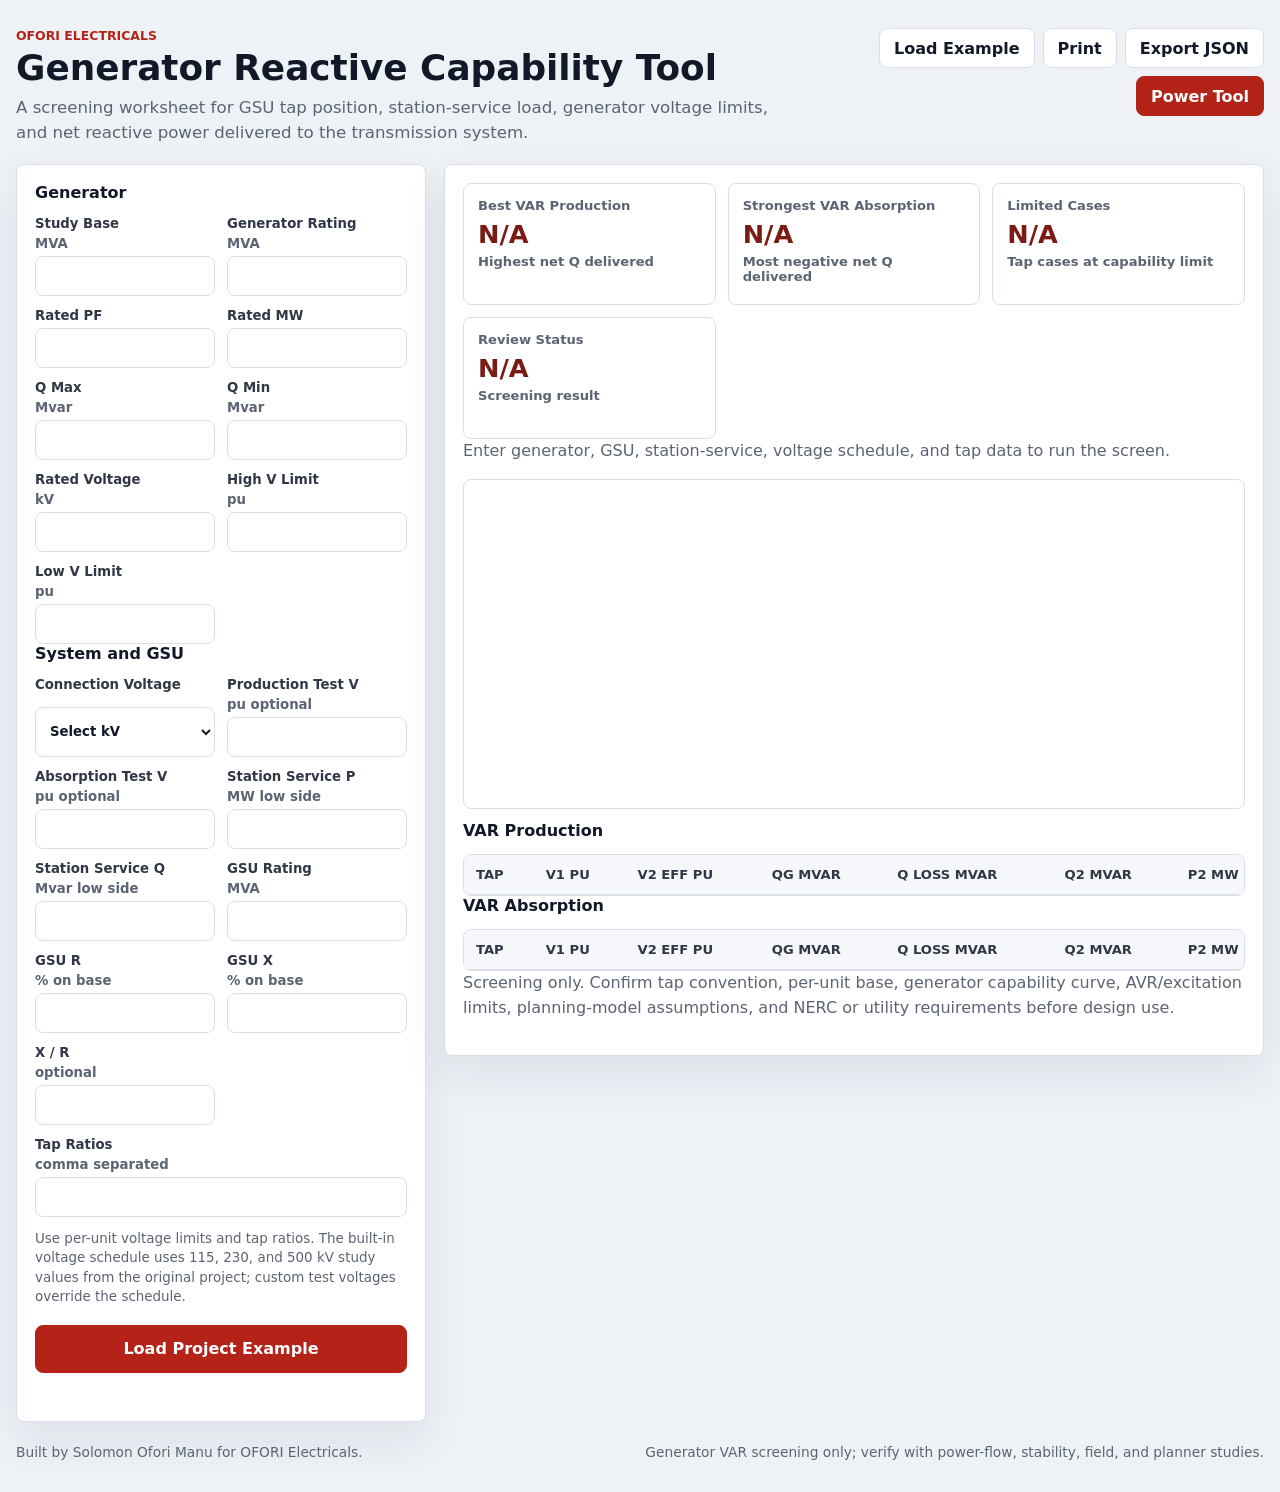
<file: generator-reactive.html>
<!doctype html>
<html lang="en">
<head>
  <meta charset="utf-8">
  <meta name="viewport" content="width=device-width, initial-scale=1">
  <meta name="description" content="Generator reactive capability screening tool for GSU tap settings, station-service load, and net VAR delivery.">
  <title>OFORI Generator VAR Tool</title>
  <link rel="stylesheet" href="assets/css/styles.css">
</head>
<body>
  <header class="app-header">
    <div>
      <p class="eyebrow">OFORI Electricals</p>
      <h1>Generator Reactive Capability Tool</h1>
      <p class="lede">A screening worksheet for GSU tap position, station-service load, generator voltage limits, and net reactive power delivered to the transmission system.</p>
    </div>
    <nav class="header-actions" aria-label="Primary actions">
      <button class="icon-button" id="load-example" type="button">Load Example</button>
      <button class="icon-button" id="print-report" type="button">Print</button>
      <button class="icon-button" id="export-json" type="button">Export JSON</button>
      <a class="button-link" href="index.html">Power Tool</a>
    </nav>
  </header>

  <main class="app-shell">
    <aside class="input-panel" aria-label="Generator capability inputs">
      <section class="input-section active">
        <h2>Generator</h2>
        <div class="field-grid">
          <label>Study Base <span>MVA</span><input id="base-mva" type="number" min="1" step="1"></label>
          <label>Generator Rating <span>MVA</span><input id="generator-mva" type="number" min="0" step="0.1"></label>
          <label>Rated PF<input id="rated-pf" type="number" min="0.01" max="1" step="0.01"></label>
          <label>Rated MW<input id="mw-rated" type="number" min="0" step="0.1"></label>
          <label>Q Max <span>Mvar</span><input id="q-max" type="number" step="0.1"></label>
          <label>Q Min <span>Mvar</span><input id="q-min" type="number" step="0.1"></label>
          <label>Rated Voltage <span>kV</span><input id="v-rated-kv" type="number" min="0" step="0.1"></label>
          <label>High V Limit <span>pu</span><input id="v-hi" type="number" min="0" step="0.001"></label>
          <label>Low V Limit <span>pu</span><input id="v-lo" type="number" min="0" step="0.001"></label>
        </div>
      </section>

      <section class="input-section active">
        <h2>System and GSU</h2>
        <div class="field-grid">
          <label>Connection Voltage
            <select id="connection-kv">
              <option value="">Select kV</option>
              <option value="115">115 kV</option>
              <option value="230">230 kV</option>
              <option value="500">500 kV</option>
            </select>
          </label>
          <label>Production Test V <span>pu optional</span><input id="test-voltage-production" type="number" min="0" step="0.001"></label>
          <label>Absorption Test V <span>pu optional</span><input id="test-voltage-absorption" type="number" min="0" step="0.001"></label>
          <label>Station Service P <span>MW low side</span><input id="pss-l" type="number" min="0" step="0.1"></label>
          <label>Station Service Q <span>Mvar low side</span><input id="qss-l" type="number" min="0" step="0.1"></label>
          <label>GSU Rating <span>MVA</span><input id="gsu-mva" type="number" min="0" step="0.1"></label>
          <label>GSU R <span>% on base</span><input id="percent-r" type="number" min="0" step="0.001"></label>
          <label>GSU X <span>% on base</span><input id="percent-x" type="number" min="0" step="0.001"></label>
          <label>X / R <span>optional</span><input id="x-over-r" type="number" min="0" step="0.1"></label>
        </div>
        <label class="full-field">Tap Ratios <span>comma separated</span><input id="taps" type="text"></label>
        <p class="input-note">Use per-unit voltage limits and tap ratios. The built-in voltage schedule uses 115, 230, and 500 kV study values from the original project; custom test voltages override the schedule.</p>
        <button class="primary-action" type="button" onclick="document.getElementById('load-example').click()">Load Project Example</button>
        <p class="error-message" id="error-message"></p>
      </section>
    </aside>

    <section class="results-panel">
      <div class="tab-panel active">
        <div class="metric-grid">
          <article>
            <span>Best VAR Production</span>
            <strong id="best-production">N/A</strong>
            <small>Highest net Q delivered</small>
          </article>
          <article>
            <span>Strongest VAR Absorption</span>
            <strong id="best-absorption">N/A</strong>
            <small>Most negative net Q delivered</small>
          </article>
          <article>
            <span>Limited Cases</span>
            <strong id="limited-cases">N/A</strong>
            <small>Tap cases at capability limit</small>
          </article>
          <article>
            <span>Review Status</span>
            <strong id="review-status">N/A</strong>
            <small>Screening result</small>
          </article>
        </div>

        <p class="note" id="study-summary">Enter generator, GSU, station-service, voltage schedule, and tap data to run the screen.</p>

        <div class="chart-frame wide-chart">
          <canvas id="tap-chart" aria-label="Net Mvar delivered by tap"></canvas>
        </div>

        <h2>VAR Production</h2>
        <div class="table-wrap">
          <table>
            <thead>
              <tr>
                <th>Tap</th>
                <th>V1 pu</th>
                <th>V2 eff pu</th>
                <th>Qg Mvar</th>
                <th>Q loss Mvar</th>
                <th>Q2 Mvar</th>
                <th>P2 MW</th>
                <th>Status</th>
              </tr>
            </thead>
            <tbody id="production-rows"></tbody>
          </table>
        </div>

        <h2>VAR Absorption</h2>
        <div class="table-wrap">
          <table>
            <thead>
              <tr>
                <th>Tap</th>
                <th>V1 pu</th>
                <th>V2 eff pu</th>
                <th>Qg Mvar</th>
                <th>Q loss Mvar</th>
                <th>Q2 Mvar</th>
                <th>P2 MW</th>
                <th>Status</th>
              </tr>
            </thead>
            <tbody id="absorption-rows"></tbody>
          </table>
        </div>

        <p class="note">Screening only. Confirm tap convention, per-unit base, generator capability curve, AVR/excitation limits, planning-model assumptions, and NERC or utility requirements before design use.</p>
      </div>
    </section>
  </main>

  <footer class="app-footer">
    <span>Built by Solomon Ofori Manu for OFORI Electricals.</span>
    <span>Generator VAR screening only; verify with power-flow, stability, field, and planner studies.</span>
  </footer>

  <script type="module" src="assets/js/generator-app.js"></script>
</body>
</html>
</file>
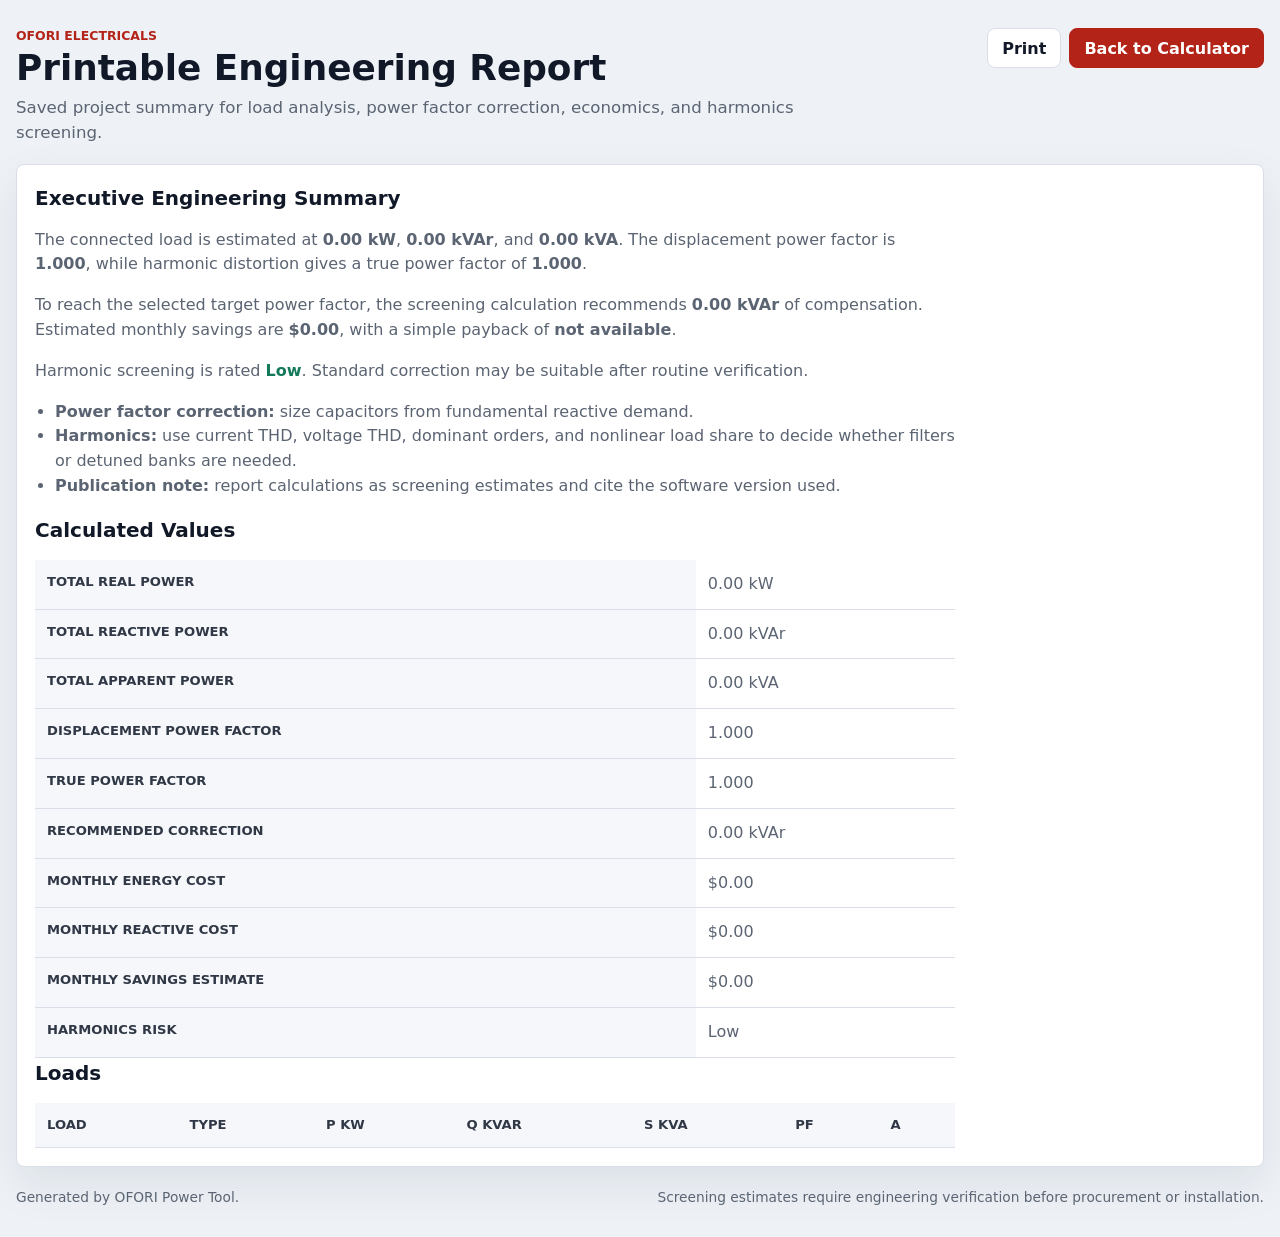
<file: powerbill.html>
<!doctype html>
<html lang="en">
<head>
  <meta charset="utf-8">
  <meta name="viewport" content="width=device-width, initial-scale=1">
  <title>OFORI Power Tool Report</title>
  <link rel="stylesheet" href="assets/css/styles.css">
</head>
<body>
  <header class="app-header">
    <div>
      <p class="eyebrow">OFORI Electricals</p>
      <h1>Printable Engineering Report</h1>
      <p class="lede">Saved project summary for load analysis, power factor correction, economics, and harmonics screening.</p>
    </div>
    <nav class="header-actions" aria-label="Report actions">
      <button class="icon-button" type="button" onclick="window.print()">Print</button>
      <a class="button-link" href="index.html">Back to Calculator</a>
    </nav>
  </header>

  <main class="app-shell">
    <section class="results-panel" style="grid-column: 1 / -1;">
      <section class="tab-panel active">
        <div id="report-root" class="report-copy"></div>
      </section>
    </section>
  </main>

  <footer class="app-footer">
    <span>Generated by OFORI Power Tool.</span>
    <span>Screening estimates require engineering verification before procurement or installation.</span>
  </footer>

  <script type="module">
    import { calculateAnalysis } from "./assets/js/power-model.js";
    import { loadState } from "./assets/js/storage.js";
    import { createExecutiveSummary, formatCurrency, formatNumber } from "./assets/js/reporting.js";

    const root = document.getElementById("report-root");
    const state = loadState();

    if (!state) {
      root.innerHTML = "<h2>No Saved Project</h2><p>Run the calculator first, then return to this report page.</p>";
    } else {
      const analysis = calculateAnalysis(state);
      root.innerHTML = `
        ${createExecutiveSummary(analysis)}
        <h2>Calculated Values</h2>
        <table>
          <tbody>
            <tr><th>Total real power</th><td>${formatNumber(analysis.totals.pKw)} kW</td></tr>
            <tr><th>Total reactive power</th><td>${formatNumber(analysis.totals.qKvar)} kVAr</td></tr>
            <tr><th>Total apparent power</th><td>${formatNumber(analysis.totals.sKva)} kVA</td></tr>
            <tr><th>Displacement power factor</th><td>${formatNumber(analysis.totals.displacementPf, 3)}</td></tr>
            <tr><th>True power factor</th><td>${formatNumber(analysis.harmonics.truePf, 3)}</td></tr>
            <tr><th>Recommended correction</th><td>${formatNumber(analysis.correction.qcNeeded)} kVAr</td></tr>
            <tr><th>Monthly energy cost</th><td>${formatCurrency(analysis.economics.energyCost)}</td></tr>
            <tr><th>Monthly reactive cost</th><td>${formatCurrency(analysis.economics.reactiveCost)}</td></tr>
            <tr><th>Monthly savings estimate</th><td>${formatCurrency(analysis.correction.monthlySavings)}</td></tr>
            <tr><th>Harmonics risk</th><td>${analysis.harmonics.risk.level}</td></tr>
          </tbody>
        </table>
        <h2>Loads</h2>
        <table>
          <thead><tr><th>Load</th><th>Type</th><th>P kW</th><th>Q kVAr</th><th>S kVA</th><th>PF</th><th>A</th></tr></thead>
          <tbody>
            ${analysis.loads.map((load) => `
              <tr>
                <td>${load.name}</td>
                <td>${load.type}</td>
                <td>${formatNumber(load.pKw)}</td>
                <td>${formatNumber(load.qKvar)}</td>
                <td>${formatNumber(load.sKva)}</td>
                <td>${formatNumber(load.pf, 3)}</td>
                <td>${formatNumber(load.currentA)}</td>
              </tr>
            `).join("")}
          </tbody>
        </table>
      `;
    }
  </script>
</body>
</html>
</file>
<file: assets/css/styles.css>
:root {
  color-scheme: light;
  --ink: #111827;
  --muted: #5b6472;
  --line: #d9dee8;
  --panel: #ffffff;
  --soft: #f5f7fb;
  --accent: #b42318;
  --accent-strong: #7a1b14;
  --accent-soft: #fff1ef;
  --green: #13795b;
  --amber: #a15c00;
  --blue: #245a9b;
  --shadow: 0 18px 45px rgba(17, 24, 39, 0.08);
  font-family: Inter, ui-sans-serif, system-ui, -apple-system, BlinkMacSystemFont, "Segoe UI", sans-serif;
}

* {
  box-sizing: border-box;
}

body {
  margin: 0;
  background: #eef2f7;
  color: var(--ink);
}

button,
input,
select {
  font: inherit;
}

.app-header,
.app-footer,
.app-shell {
  width: min(1440px, calc(100vw - 32px));
  margin-inline: auto;
}

.app-header {
  display: flex;
  justify-content: space-between;
  gap: 24px;
  align-items: flex-start;
  padding: 28px 0 18px;
}

.eyebrow {
  margin: 0 0 6px;
  color: var(--accent);
  font-weight: 800;
  text-transform: uppercase;
  font-size: 0.78rem;
}

h1,
h2,
p {
  margin-top: 0;
}

h1 {
  margin-bottom: 8px;
  font-size: clamp(1.45rem, 2.8vw, 2.35rem);
  line-height: 1.08;
}

h2 {
  margin-bottom: 14px;
  font-size: 1rem;
}

.lede {
  max-width: 850px;
  margin-bottom: 0;
  color: var(--muted);
  font-size: 1.04rem;
  line-height: 1.5;
}

.header-actions,
.section-heading,
.load-card-header,
.tabs,
.input-tabs {
  display: flex;
  align-items: center;
  gap: 8px;
}

.header-actions {
  flex-wrap: wrap;
  justify-content: flex-end;
}

.button-link,
.icon-button,
.small-button,
.primary-action,
.remove-load {
  border: 1px solid var(--line);
  border-radius: 8px;
  background: #fff;
  color: var(--ink);
  min-height: 40px;
  padding: 0 14px;
  cursor: pointer;
  text-decoration: none;
  display: inline-flex;
  align-items: center;
  justify-content: center;
  font-weight: 700;
}

.button-link,
.primary-action {
  background: var(--accent);
  border-color: var(--accent);
  color: #fff;
}

.icon-button:hover,
.small-button:hover,
.remove-load:hover {
  border-color: var(--accent);
  color: var(--accent);
}

.app-shell {
  display: grid;
  grid-template-columns: minmax(320px, 410px) minmax(0, 1fr);
  gap: 18px;
  align-items: start;
}

.input-panel,
.results-panel {
  background: var(--panel);
  border: 1px solid var(--line);
  border-radius: 8px;
  box-shadow: var(--shadow);
}

.input-panel {
  padding: 18px;
}

.input-tabs {
  flex-wrap: wrap;
  padding-bottom: 12px;
  margin-bottom: 16px;
  border-bottom: 1px solid var(--line);
}

.input-tabs button {
  flex: 1 1 auto;
  min-width: 92px;
  min-height: 38px;
  border: 1px solid var(--line);
  border-radius: 8px;
  background: #fff;
  color: var(--muted);
  cursor: pointer;
  font-weight: 800;
}

.input-tabs button.active {
  background: var(--accent-soft);
  border-color: #f0c7c1;
  color: var(--accent-strong);
}

.input-section {
  display: none;
}

.input-section.active {
  display: block;
}

.section-heading {
  justify-content: space-between;
}

.segmented-control {
  display: grid;
  grid-template-columns: 1fr 1fr;
  border: 1px solid var(--line);
  border-radius: 8px;
  overflow: hidden;
  margin-bottom: 14px;
}

.segmented-control button,
.tabs button {
  border: 0;
  background: transparent;
  min-height: 42px;
  padding: 0 12px;
  cursor: pointer;
  font-weight: 800;
  color: var(--muted);
}

.segmented-control button.active,
.tabs button.active {
  background: var(--accent-soft);
  color: var(--accent-strong);
}

.phase-context {
  display: grid;
  gap: 4px;
  margin: -2px 0 14px;
  padding: 10px 12px;
  border: 1px solid #ead0cc;
  border-radius: 8px;
  background: #fff8f7;
}

.phase-context strong {
  color: var(--accent-strong);
  font-size: 0.9rem;
}

.phase-context span,
.input-note {
  color: var(--muted);
  font-size: 0.84rem;
  line-height: 1.45;
}

.input-note {
  margin: 12px 0 0;
}

.method-note {
  margin-top: 10px;
}

.field-grid {
  display: grid;
  grid-template-columns: repeat(2, minmax(0, 1fr));
  gap: 12px;
}

label {
  display: grid;
  gap: 5px;
  color: #303846;
  font-size: 0.83rem;
  font-weight: 800;
}

.full-field {
  margin-top: 12px;
}

label span {
  color: var(--muted);
  font-weight: 700;
}

input,
select {
  width: 100%;
  min-height: 40px;
  border: 1px solid var(--line);
  border-radius: 8px;
  padding: 8px 10px;
  color: var(--ink);
  background: #fff;
}

input:focus,
select:focus,
button:focus-visible,
a:focus-visible {
  outline: 3px solid rgba(180, 35, 24, 0.22);
  outline-offset: 2px;
}

.checkbox-row {
  grid-template-columns: auto 1fr;
  align-items: center;
  margin-top: 12px;
}

.checkbox-row input {
  width: auto;
  min-height: auto;
}

.load-list {
  display: grid;
  gap: 12px;
}

.empty-note {
  margin: 0;
  padding: 14px;
  border: 1px dashed var(--line);
  border-radius: 8px;
  color: var(--muted);
  background: var(--soft);
  font-size: 0.9rem;
  line-height: 1.4;
}

.hidden {
  display: none !important;
}

.load-card {
  border: 1px solid var(--line);
  border-radius: 8px;
  padding: 12px;
  background: var(--soft);
}

.load-card-header {
  margin-bottom: 12px;
}

.load-name {
  font-weight: 800;
}

.remove-load {
  min-height: 38px;
  padding: 0 10px;
}

.primary-action {
  width: 100%;
  margin-top: 18px;
  min-height: 48px;
  font-size: 1rem;
}

.error-message {
  min-height: 20px;
  margin: 10px 0 0;
  color: var(--accent-strong);
  font-weight: 800;
}

.results-panel {
  overflow: hidden;
}

.tabs {
  overflow-x: auto;
  border-bottom: 1px solid var(--line);
  background: #fbfcfe;
  padding: 0 12px;
}

.tabs button {
  min-width: 112px;
  border-bottom: 3px solid transparent;
}

.tabs button.active {
  border-bottom-color: var(--accent);
}

.tab-panel {
  display: none;
  padding: 18px;
}

.tab-panel.active {
  display: block;
}

.metric-grid {
  display: grid;
  grid-template-columns: repeat(3, minmax(0, 1fr));
  gap: 12px;
}

.metric-grid article {
  border: 1px solid var(--line);
  border-radius: 8px;
  padding: 14px;
  background: #fff;
  min-height: 122px;
}

.metric-grid span,
.metric-grid small {
  display: block;
  color: var(--muted);
  font-size: 0.82rem;
  font-weight: 800;
}

.metric-grid strong {
  display: block;
  margin: 8px 0 6px;
  font-size: clamp(1.25rem, 2vw, 1.75rem);
  line-height: 1.08;
  color: var(--accent-strong);
}

.chart-row {
  display: grid;
  grid-template-columns: 1fr 1fr;
  gap: 12px;
  margin-top: 12px;
}

.chart-frame {
  height: 330px;
  border: 1px solid var(--line);
  border-radius: 8px;
  padding: 12px;
  background: #fff;
}

.wide-chart {
  margin: 12px 0;
}

.standards-grid {
  display: grid;
  grid-template-columns: 1fr;
  gap: 14px;
  margin-top: 14px;
}

.compact-table table {
  min-width: 760px;
}

.status-pill {
  display: inline-flex;
  align-items: center;
  justify-content: center;
  min-width: 68px;
  min-height: 28px;
  border-radius: 999px;
  padding: 0 10px;
  font-weight: 800;
  font-size: 0.78rem;
}

.status-ok {
  background: #e8f7f1;
  color: var(--green);
}

.status-review {
  background: #fff4dd;
  color: var(--amber);
}

.status-action {
  background: var(--accent-soft);
  color: var(--accent-strong);
}

.reference-list {
  margin-top: 14px;
  color: var(--muted);
}

.reference-list ul {
  margin: 0;
  padding-left: 20px;
}

.table-wrap {
  overflow-x: auto;
  border: 1px solid var(--line);
  border-radius: 8px;
}

table {
  width: 100%;
  border-collapse: collapse;
  min-width: 920px;
}

th,
td {
  padding: 12px;
  border-bottom: 1px solid var(--line);
  text-align: left;
  vertical-align: top;
}

th {
  background: var(--soft);
  color: #303846;
  font-size: 0.82rem;
  text-transform: uppercase;
}

td {
  color: var(--muted);
}

.note,
.report-copy {
  color: var(--muted);
  line-height: 1.55;
}

.report-copy {
  max-width: 920px;
}

.report-copy h2 {
  color: var(--ink);
  font-size: 1.25rem;
}

.report-copy ul {
  padding-left: 20px;
}

.status-low {
  color: var(--green) !important;
}

.status-watch {
  color: var(--amber) !important;
}

.status-high {
  color: var(--accent-strong) !important;
}

.app-footer {
  display: flex;
  justify-content: space-between;
  gap: 18px;
  padding: 22px 0 32px;
  color: var(--muted);
  font-size: 0.86rem;
}

@media (max-width: 1100px) {
  .app-shell,
  .app-header {
    grid-template-columns: 1fr;
    display: block;
  }

  .header-actions {
    justify-content: flex-start;
    margin-top: 16px;
  }

  .results-panel {
    margin-top: 18px;
  }
}

@media (max-width: 760px) {
  .app-header,
  .app-footer,
  .app-shell {
    width: min(100vw - 20px, 1440px);
  }

  .field-grid,
  .metric-grid,
  .chart-row {
    grid-template-columns: 1fr;
  }

  .app-header {
    padding-top: 18px;
  }

  .lede {
    font-size: 0.95rem;
  }

  .input-panel,
  .tab-panel {
    padding: 14px;
  }

  .input-tabs {
    display: grid;
    grid-template-columns: repeat(2, minmax(0, 1fr));
  }

  .input-tabs button {
    min-width: 0;
  }

  .metric-grid article {
    min-height: 104px;
  }

  .chart-frame {
    height: 260px;
  }

  .app-footer {
    display: grid;
  }
}

@media print {
  .input-panel,
  .tabs,
  .header-actions,
  .app-footer {
    display: none;
  }

  body {
    background: #fff;
  }

  .app-shell,
  .app-header {
    width: 100%;
    display: block;
  }

  .results-panel {
    border: 0;
    box-shadow: none;
  }

  .tab-panel {
    display: block;
    break-inside: avoid;
  }
}
</file>
